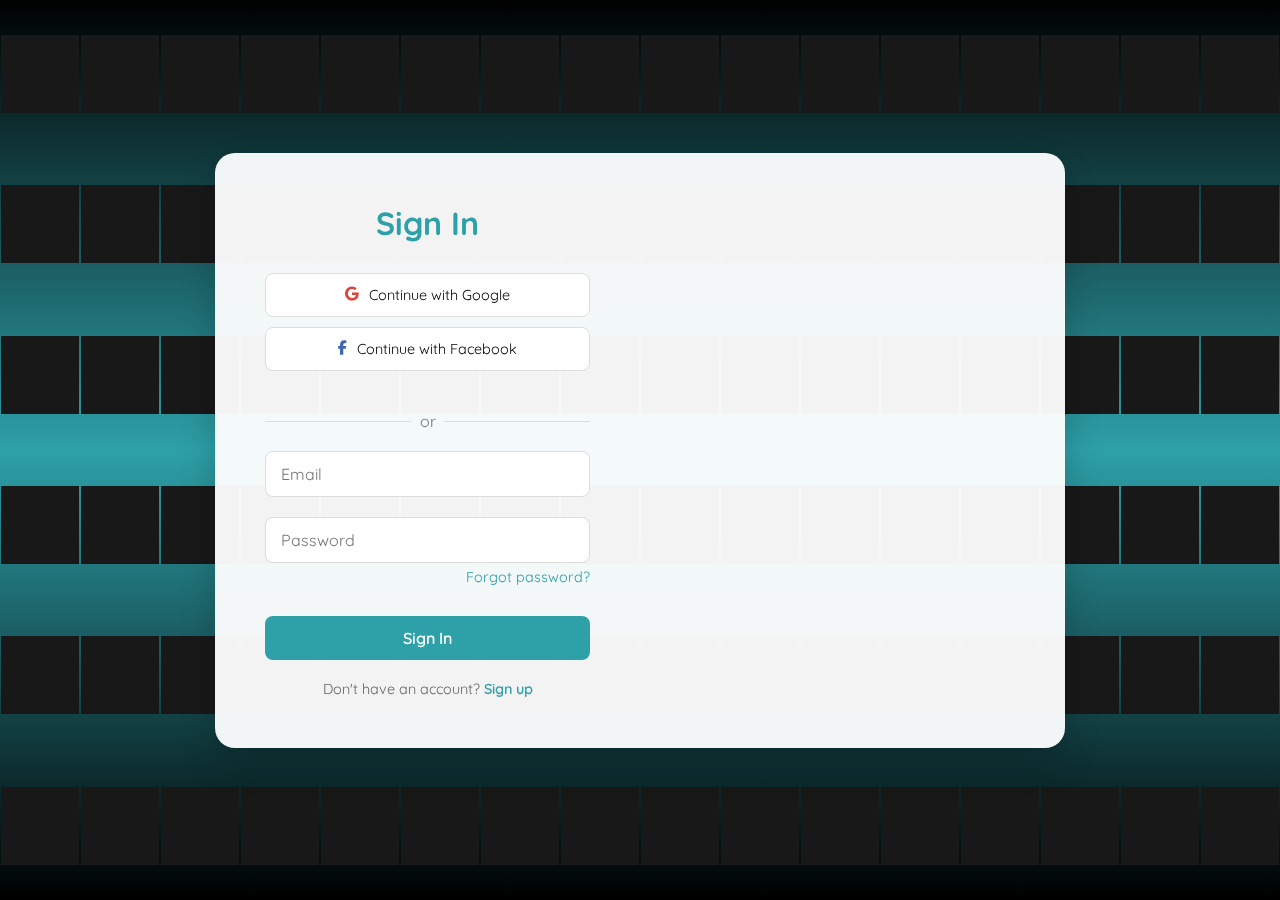
<file: index.html>
<!DOCTYPE html>
<html lang="en">
<head>
    <meta charset="UTF-8">
    <meta name="viewport" content="width=device-width, initial-scale=1.0">
    <title>Artisan Marketplace | Login</title>
    <link rel="stylesheet" href="https://cdnjs.cloudflare.com/ajax/libs/font-awesome/6.4.2/css/all.min.css">
    <link rel="stylesheet" href="auth-style.css">
</head>
<body>
    <div class="auth-background">
        <!-- Animated grid spans (160 total for full coverage) -->
        <span></span><span></span><span></span><span></span><span></span><span></span>
        <span></span><span></span><span></span><span></span><span></span><span></span>
        <span></span><span></span><span></span><span></span><span></span><span></span>
        <span></span><span></span><span></span><span></span><span></span><span></span>
        <span></span><span></span><span></span><span></span><span></span><span></span>
        <span></span><span></span><span></span><span></span><span></span><span></span>
        <span></span><span></span><span></span><span></span><span></span><span></span>
        <span></span><span></span><span></span><span></span><span></span><span></span>
        <span></span><span></span><span></span><span></span><span></span><span></span>
        <span></span><span></span><span></span><span></span><span></span><span></span>
        <span></span><span></span><span></span><span></span><span></span><span></span>
        <span></span><span></span><span></span><span></span><span></span><span></span>
        <span></span><span></span><span></span><span></span><span></span><span></span>
        <span></span><span></span><span></span><span></span><span></span><span></span>
        <span></span><span></span><span></span><span></span><span></span><span></span>
        <span></span><span></span><span></span><span></span><span></span><span></span>
    </div>

    <div class="auth-container" id="container">
        <div class="form-container sign-up">
            <form id="registrationForm">
                <h1>Create Account</h1>
                
                <div class="form-group">
                    <label>Profile Photo (Optional)</label>
                    <input type="file" id="profilePhotoInput" name="profilePhoto" accept="image/*">
                    <div class="photo-preview-container">
                        <img id="profilePhotoPreview" class="photo-preview" style="display: none;">
                        <div id="defaultPhotoPreview" class="photo-preview"><i class="fas fa-user-circle"></i></div>
                    </div>
                </div>
                
                <div class="user-type-selector">
                    <label>
                        <input type="radio" name="userType" value="customer" checked>
                        <span>I'm a Customer</span>
                    </label>
                    <label>
                        <input type="radio" name="userType" value="artisan">
                        <span>I'm an Artisan</span>
                    </label>
                </div>
                
                <div id="artisanFields">
                    <div class="form-group">
                        <label>Skills (select up to 3)</label>
                        <select name="skills" multiple class="skills-select">
                            <option value="carpentry">Carpentry</option>
                            <option value="plumbing">Plumbing</option>
                            <option value="masonry">Masonry</option>
                            <option value="electrical">Electrical</option>
                            <option value="painting">Painting</option>
                        </select>
                    </div>
                    <div class="form-group">
                        <input type="text" name="businessName" placeholder="Business Name (if artisan)">
                    </div>
                </div>

                <div class="form-group">
                    <input type="text" name="fullName" placeholder="Full Name" required>
                </div>
                
                <div class="form-group">
                    <label>Region</label>
                    <select name="region" required>
                        <option value="">Select your region</option>
                        <option value="Greater Accra">Greater Accra</option>
                        <option value="Ashanti">Ashanti</option>
                        <option value="Western">Western</option>
                        <option value="Central">Central</option>
                        <option value="Eastern">Eastern</option>
                        <option value="Volta">Volta</option>
                        <option value="Northern">Northern</option>
                        <option value="Upper East">Upper East</option>
                        <option value="Upper West">Upper West</option>
                        <option value="Bono">Bono</option>
                        <option value="Ahafo">Ahafo</option>
                        <option value="Bono East">Bono East</option>
                        <option value="Oti">Oti</option>
                        <option value="Western North">Western North</option>
                        <option value="Savannah">Savannah</option>
                        <option value="North East">North East</option>
                    </select>
                </div>
                
                <div class="form-group">
                    <input type="email" name="email" placeholder="Email" required>
                </div>
                <div class="form-group">
                    <input type="password" name="password" placeholder="Password (min 8 chars)" required minlength="8">
                </div>
                <div class="form-group">
                    <input type="password" name="confirmPassword" placeholder="Confirm Password" required>
                </div>
                
                <button type="submit" class="auth-btn">Sign Up</button>
                <p class="auth-footer">By signing up, you agree to our <a href="#">Terms</a> and <a href="#">Privacy Policy</a></p>
            </form>
        </div>
        
        <div class="form-container sign-in">
            <form id="loginForm">
                <h1>Sign In</h1>
                <div class="social-auth">
                    <button type="button" class="social-btn google">
                        <i class="fab fa-google"></i> Continue with Google
                    </button>
                    <button type="button" class="social-btn facebook">
                        <i class="fab fa-facebook-f"></i> Continue with Facebook
                    </button>
                </div>
                <div class="divider">or</div>
                
                <div class="form-group">
                    <input type="email" name="email" placeholder="Email" required>
                </div>
                <div class="form-group">
                    <input type="password" name="password" placeholder="Password" required>
                    <a href="#" class="forgot-password">Forgot password?</a>
                </div>
                
                <button type="submit" class="auth-btn">Sign In</button>
                <p class="auth-footer">Don't have an account? <a href="#" id="showSignUp">Sign up</a></p>
            </form>
        </div>
    </div>

    <script src="auth.js"></script>
</body>
</html>
</file>
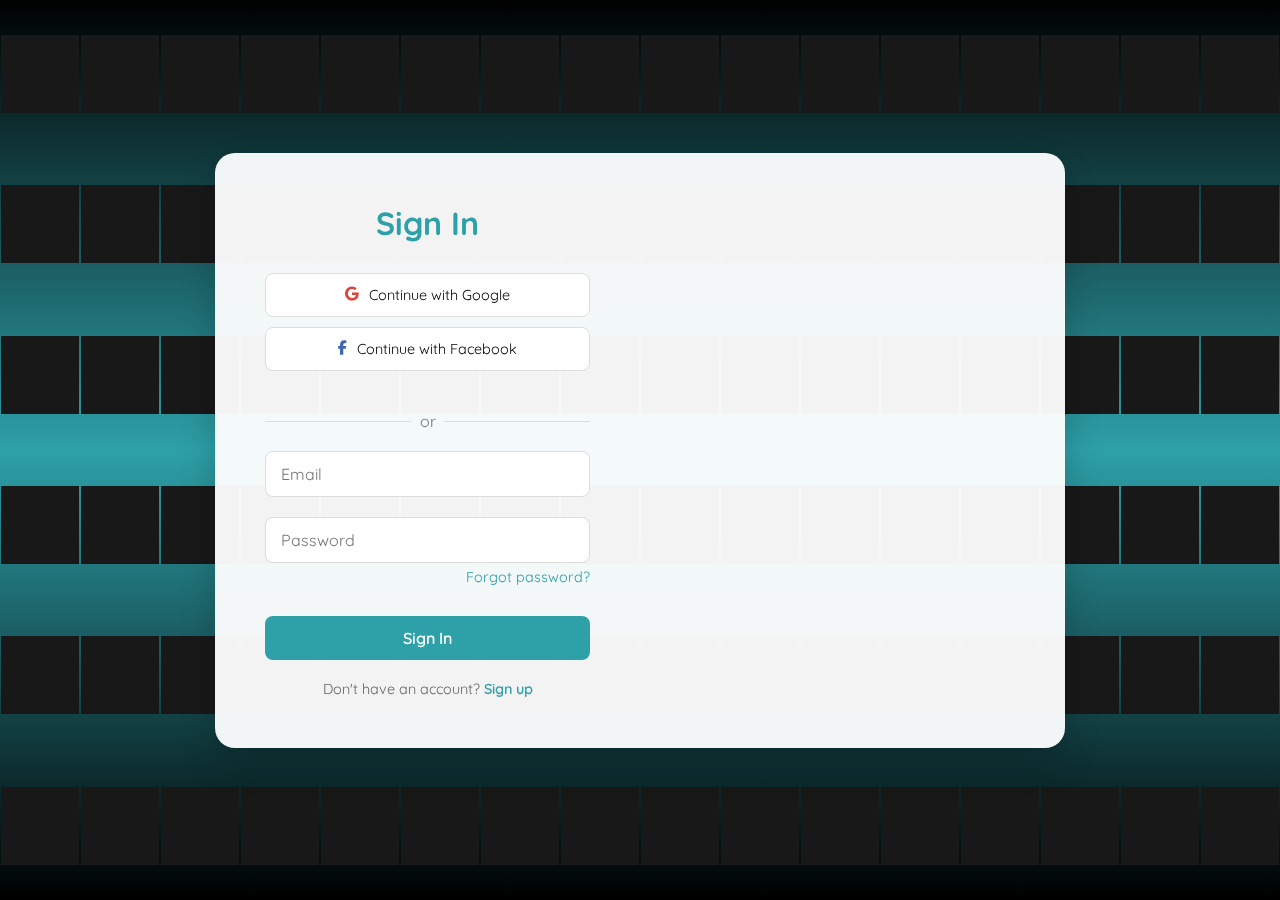
<file: dashboard.html>
<!DOCTYPE html>
<html lang="en">
<head>
    <meta charset="UTF-8">
    <meta name="viewport" content="width=device-width, initial-scale=1.0">
    <title>Artisan Marketplace | Dashboard</title>
    <link rel="stylesheet" href="https://cdnjs.cloudflare.com/ajax/libs/font-awesome/6.4.2/css/all.min.css">
    <link rel="stylesheet" href="dashboard-style.css">
</head>
<body>
    <header>
        <div class="logo">
            <a href="dashboard.html">ArtisanHub</a>
        </div>
        <nav>
            <ul class="tabs">
                <li><a href="#" class="tab active" data-tab="home"><i class="fas fa-home"></i> Home</a></li>
                <li><a href="#" class="tab" data-tab="browse"><i class="fas fa-search"></i> Browse</a></li>
                <li><a href="#" class="tab" data-tab="appointments"><i class="fas fa-calendar-alt"></i> Appointments</a></li>
                <li><a href="#" class="tab" data-tab="profiles"><i class="fas fa-user"></i> Profile</a></li>
            </ul>
        </nav>
        <div class="user-menu">
            <button id="logoutBtn"><i class="fas fa-sign-out-alt"></i> Logout</button>
        </div>
    </header>

    <main>
        <div class="welcome-banner">
            <h1>Welcome to ArtisanHub</h1>
            <p>Find skilled professionals for your projects or showcase your services</p>
        </div>

        <div class="dashboard-content">
            <!-- Home Tab Content -->
            <div class="tab-content active" id="home-content">
                <section class="action-cards">
                    <div class="card">
                        <i class="fas fa-search"></i>
                        <h3>Find Artisans</h3>
                        <p>Browse skilled professionals in your area</p>
                        <a href="#" class="card-btn browse-btn">Browse Now</a>
                    </div>
                    
                    <div class="card">
                        <i class="fas fa-tools"></i>
                        <h3>Your Profile</h3>
                        <p>Manage your artisan profile and services</p>
                        <a href="#" class="card-btn profile-btn">Manage Profile</a>
                    </div>
                    
                    <div class="card">
                        <i class="fas fa-calendar-check"></i>
                        <h3>Appointments</h3>
                        <p>View and manage your bookings</p>
                        <a href="#" class="card-btn appointments-btn">View Appointments</a>
                    </div>
                </section>

                <section class="recent-activity">
                    <h2>Recent Activity</h2>
                    <div class="activity-list">
                        <div class="activity-item">
                            <div class="activity-icon">
                                <i class="fas fa-bell"></i>
                            </div>
                            <div class="activity-content">
                                <p>Welcome to ArtisanHub! Complete your profile to get started.</p>
                                <span class="activity-time">Just now</span>
                            </div>
                        </div>
                    </div>
                </section>
            </div>

            <!-- Browse Tab Content -->
            <div class="tab-content" id="browse-content">
                <section class="browse-section">
                    <h2>Browse Artisans</h2>
                    <div class="search-filters">
                        <div class="filter-group">
                            <input type="text" id="searchInput" placeholder="Search by name...">
                        </div>
                        <div class="filter-group">
                            <select id="regionFilter">
                                <option value="">All Regions</option>
                                <option value="Greater Accra">Greater Accra</option>
                                <option value="Ashanti">Ashanti</option>
                                <option value="Western">Western</option>
                                <option value="Central">Central</option>
                                <option value="Eastern">Eastern</option>
                                <option value="Volta">Volta</option>
                                <option value="Northern">Northern</option>
                                <option value="Upper East">Upper East</option>
                                <option value="Upper West">Upper West</option>
                                <option value="Bono">Bono</option>
                                <option value="Ahafo">Ahafo</option>
                                <option value="Bono East">Bono East</option>
                                <option value="Oti">Oti</option>
                                <option value="Western North">Western North</option>
                                <option value="Savannah">Savannah</option>
                                <option value="North East">North East</option>
                            </select>
                        </div>
                        <div class="filter-group">
                            <select id="skillFilter">
                                <option value="">All Skills</option>
                                <option value="carpentry">Carpentry</option>
                                <option value="plumbing">Plumbing</option>
                                <option value="masonry">Masonry</option>
                                <option value="electrical">Electrical</option>
                                <option value="painting">Painting</option>
                            </select>
                        </div>
                        <button id="searchBtn" class="search-btn">Search</button>
                    </div>
                    <div class="artisans-grid">
                        <p class="empty-state">Use the search filters to find artisans</p>
                    </div>
                </section>
            </div>

            <!-- Appointments Tab Content -->
            <div class="tab-content" id="appointments-content">
                <section class="appointments-section">
                    <h2>Your Appointments</h2>
                    <div class="appointment-tabs">
                        <button class="appointment-tab active" data-status="upcoming">Upcoming</button>
                        <button class="appointment-tab" data-status="completed">Completed</button>
                        <button class="appointment-tab" data-status="cancelled">Cancelled</button>
                    </div>
                    <div class="appointments-list">
                        <p class="empty-state">You don't have any appointments yet</p>
                    </div>
                </section>
            </div>

            <!-- Profile Tab Content -->
            <div class="tab-content" id="profiles-content">
                <section class="profile-section">
                    <h2>Your Profile</h2>
                    <div class="profile-card">
                        <div class="profile-header">
                            <div id="profile-avatar" class="avatar">
                                <i class="fas fa-user-circle"></i>
                            </div>
                            <div class="profile-info">
                                <h3 id="profile-name">Loading...</h3>
                                <p id="profile-type">Loading...</p>
                            </div>
                        </div>
                        <div class="profile-details">
                            <div class="detail-item">
                                <span><i class="fas fa-envelope"></i> Email:</span>
                                <span id="profile-email">Loading...</span>
                            </div>
                            <div class="detail-item">
                                <span><i class="fas fa-phone"></i> Phone:</span>
                                <span id="profile-phone">Loading...</span>
                            </div>
                            <div class="detail-item">
                                <span><i class="fas fa-map-marker-alt"></i> Region:</span>
                                <span id="profile-region">Loading...</span>
                            </div>
                            <div class="detail-item" id="profile-skills-container" style="display: none;">
                                <span><i class="fas fa-tools"></i> Skills:</span>
                                <span id="profile-skills">Loading...</span>
                            </div>
                        </div>
                        <button class="card-btn edit-profile-btn">Edit Profile</button>
                    </div>
                </section>
            </div>
        </div>
    </main>

    <footer>
        <div class="footer-content">
            <div class="footer-links">
                <a href="#">About Us</a>
                <a href="#">Contact</a>
                <a href="#">Terms</a>
                <a href="#">Privacy</a>
            </div>
            <div class="footer-copyright">
                &copy; 2023 ArtisanHub. All rights reserved.
            </div>
        </div>
    </footer>

    <script src="dashboard.js"></script>
</body>
</html>
</file>
<file: auth-style.css>
@import url('https://fonts.googleapis.com/css2?family=Quicksand:wght@300;400;500;600;700&display=swap');

/* Base Styles */
* {
    margin: 0;
    padding: 0;
    box-sizing: border-box;
    font-family: 'Quicksand', sans-serif;
}

body {
    display: flex;
    justify-content: center;
    align-items: center;
    min-height: 100vh;
    background: #000;
    overflow: hidden;
}

/* Animated Grid Background */
.auth-background {
    position: fixed;
    width: 100vw;
    height: 100vh;
    display: flex;
    justify-content: center;
    align-items: center;
    gap: 2px;
    flex-wrap: wrap;
    z-index: -1;
}

.auth-background::before {
    content: "";
    position: absolute;
    width: 100%;
    height: 100%;
    background: linear-gradient(#000, #2da0a8, #000);
    animation: animate 5s linear infinite;
}

@keyframes animate {
    0% { transform: translateY(-100%); }
    100% { transform: translateY(100%); }
}

.auth-background span {
    position: relative;
    display: block;
    width: calc(6.25vw - 2px);
    height: calc(6.25vw - 2px);
    background: #181818;
    transition: 1.5s;
}

.auth-background span:hover {
    background: #2da0a8;
    transition: 0s;
}

/* Auth Container */
.auth-container {
    position: relative;
    background-color: rgba(255, 255, 255, 0.95);
    border-radius: 20px;
    box-shadow: 0 15px 35px rgba(0, 0, 0, 0.2);
    width: 850px;
    max-width: 90%;
    max-height: 90vh;
    overflow: hidden;
    display: flex;
}

.form-container {
    padding: 50px;
    width: 50%;
    transition: all 0.6s ease-in-out;
    display: flex;
    flex-direction: column;
    overflow-y: auto;
    max-height: 100%;
}

/* Custom Scrollbar */
.form-container::-webkit-scrollbar {
    width: 8px;
}

.form-container::-webkit-scrollbar-track {
    background: #f1f1f1;
    border-radius: 10px;
}

.form-container::-webkit-scrollbar-thumb {
    background: #2da0a8;
    border-radius: 10px;
}

.form-container::-webkit-scrollbar-thumb:hover {
    background: #1d7a80;
}

.sign-in {
    transform: translateX(0);
}

.sign-up {
    transform: translateX(100%);
    opacity: 0;
    position: absolute;
    right: 0;
}

.auth-container.active .sign-in {
    transform: translateX(-100%);
    opacity: 0;
}

.auth-container.active .sign-up {
    transform: translateX(0);
    opacity: 1;
}

/* Form Styles */
.auth-container form {
    min-height: 100%;
    display: flex;
    flex-direction: column;
}

h1 {
    font-size: 2rem;
    color: #2da0a8;
    margin-bottom: 30px;
    text-align: center;
}

.form-group {
    margin-bottom: 20px;
    position: relative;
}

.form-group label {
    display: block;
    margin-bottom: 8px;
    font-weight: 600;
    color: #333;
}

input, select {
    width: 100%;
    padding: 12px 15px;
    border: 1px solid #ddd;
    border-radius: 8px;
    font-size: 1rem;
    transition: all 0.3s;
}

input:focus, select:focus {
    outline: none;
    border-color: #2da0a8;
    box-shadow: 0 0 0 2px rgba(45, 160, 168, 0.2);
}

.skills-select {
    height: auto;
    min-height: 100px;
}

.skills-select option {
    padding: 8px;
    margin: 4px 0;
}

.auth-btn {
    width: 100%;
    padding: 12px;
    background: #2da0a8;
    color: white;
    border: none;
    border-radius: 8px;
    font-size: 1rem;
    font-weight: 600;
    cursor: pointer;
    transition: all 0.3s;
    margin-top: 10px;
}

.auth-btn:hover {
    background: #1d7a80;
}

/* Social Auth */
.social-auth {
    display: flex;
    flex-direction: column;
    gap: 10px;
    margin-bottom: 20px;
}

.social-btn {
    padding: 12px;
    border-radius: 8px;
    border: 1px solid #ddd;
    background: white;
    display: flex;
    align-items: center;
    justify-content: center;
    gap: 10px;
    font-size: 0.9rem;
    cursor: pointer;
    transition: all 0.3s;
}

.social-btn:hover {
    background: #f5f5f5;
}

.social-btn.google i {
    color: #DB4437;
}

.social-btn.facebook i {
    color: #4267B2;
}

.divider {
    text-align: center;
    margin: 20px 0;
    position: relative;
    color: #777;
}

.divider::before, .divider::after {
    content: "";
    position: absolute;
    top: 50%;
    width: 45%;
    height: 1px;
    background: #ddd;
}

.divider::before {
    left: 0;
}

.divider::after {
    right: 0;
}

/* Links */
.forgot-password {
    display: block;
    text-align: right;
    font-size: 0.9rem;
    color: #2da0a8;
    margin-top: 5px;
    text-decoration: none;
}

.auth-footer {
    text-align: center;
    margin-top: auto;
    padding-top: 20px;
    color: #666;
    font-size: 0.9rem;
}

.auth-footer a {
    color: #2da0a8;
    text-decoration: none;
    font-weight: 600;
}

/* User Type Selector */
.user-type-selector {
    display: flex;
    justify-content: center;
    gap: 15px;
    margin-bottom: 20px;
}

.user-type-selector label {
    display: flex;
    align-items: center;
    gap: 8px;
    padding: 10px 15px;
    border-radius: 8px;
    background: #f0f0f0;
    cursor: pointer;
    transition: all 0.3s;
}

.user-type-selector label:hover {
    background: #e0e0e0;
}

/* Responsive */
@media (max-width: 768px) {
    .auth-container {
        flex-direction: column;
        max-height: 80vh;
    }
    
    .form-container {
        width: 100%;
        padding: 30px;
    }
    
    .sign-up {
        transform: translateY(100%);
    }
    
    .auth-container.active .sign-in {
        transform: translateY(-100%);
    }
    
    .auth-container.active .sign-up {
        transform: translateY(0);
    }
    
    .auth-background span {
        width: calc(10vw - 2px);
        height: calc(10vw - 2px);
    }
}

@media (max-width: 480px) {
    .auth-background span {
        width: calc(20vw - 2px);
        height: calc(20vw - 2px);
    }
    
    .user-type-selector {
        flex-direction: column;
    }
}
</file>
<file: dashboard-style.css>
@import url('https://fonts.googleapis.com/css2?family=Quicksand:wght@300;400;500;600;700&display=swap');

/* Base Styles */
* {
    margin: 0;
    padding: 0;
    box-sizing: border-box;
    font-family: 'Quicksand', sans-serif;
}

body {
    background-color: #f5f7fa;
    color: #333;
    line-height: 1.6;
}

/* Header Styles */
header {
    background-color: #2da0a8;
    color: white;
    padding: 1rem 2rem;
    display: flex;
    justify-content: space-between;
    align-items: center;
    box-shadow: 0 2px 10px rgba(0, 0, 0, 0.1);
}

.logo a {
    color: white;
    font-size: 1.5rem;
    font-weight: 700;
    text-decoration: none;
}

nav ul {
    display: flex;
    list-style: none;
    gap: 2rem;
}

nav a {
    color: white;
    text-decoration: none;
    display: flex;
    align-items: center;
    gap: 0.5rem;
    padding: 0.5rem 1rem;
    border-radius: 5px;
    transition: all 0.3s;
}

nav a:hover, nav a.active {
    background-color: rgba(255, 255, 255, 0.2);
}

.user-menu button {
    background-color: transparent;
    border: 1px solid white;
    color: white;
    padding: 0.5rem 1rem;
    border-radius: 5px;
    cursor: pointer;
    transition: all 0.3s;
    display: flex;
    align-items: center;
    gap: 0.5rem;
}

.user-menu button:hover {
    background-color: white;
    color: #2da0a8;
}

/* Main Content Styles */
main {
    padding: 2rem;
    max-width: 1200px;
    margin: 0 auto;
}

.welcome-banner {
    background-color: white;
    border-radius: 10px;
    padding: 2rem;
    margin-bottom: 2rem;
    box-shadow: 0 2px 15px rgba(0, 0, 0, 0.05);
    text-align: center;
}

.welcome-banner h1 {
    color: #2da0a8;
    margin-bottom: 1rem;
}

.welcome-banner p {
    color: #666;
    font-size: 1.1rem;
}

/* Tab Navigation */
.tabs {
    display: flex;
    list-style: none;
    gap: 1rem;
}

.tabs .tab {
    padding: 0.5rem 1rem;
    border-radius: 5px;
    transition: all 0.3s;
}

.tabs .tab.active {
    background-color: rgba(255, 255, 255, 0.2);
}

/* Tab Content */
.tab-content {
    display: none;
}

.tab-content.active {
    display: block;
}

/* Action Cards */
.action-cards {
    display: grid;
    grid-template-columns: repeat(auto-fit, minmax(300px, 1fr));
    gap: 2rem;
    margin-bottom: 3rem;
}

.card {
    background-color: white;
    border-radius: 10px;
    padding: 2rem;
    box-shadow: 0 2px 15px rgba(0, 0, 0, 0.05);
    text-align: center;
    transition: transform 0.3s, box-shadow 0.3s;
}

.card:hover {
    transform: translateY(-5px);
    box-shadow: 0 5px 20px rgba(0, 0, 0, 0.1);
}

.card i {
    font-size: 2.5rem;
    color: #2da0a8;
    margin-bottom: 1.5rem;
}

.card h3 {
    margin-bottom: 1rem;
    color: #333;
}

.card p {
    color: #666;
    margin-bottom: 1.5rem;
}

.card-btn {
    display: inline-block;
    background-color: #2da0a8;
    color: white;
    padding: 0.7rem 1.5rem;
    border-radius: 5px;
    text-decoration: none;
    font-weight: 600;
    transition: background-color 0.3s;
}

.card-btn:hover {
    background-color: #1d7a80;
}

/* Recent Activity */
.recent-activity h2 {
    margin-bottom: 1.5rem;
    color: #333;
}

.activity-list {
    background-color: white;
    border-radius: 10px;
    padding: 1.5rem;
    box-shadow: 0 2px 15px rgba(0, 0, 0, 0.05);
}

.activity-item {
    display: flex;
    gap: 1rem;
    padding: 1rem 0;
    border-bottom: 1px solid #eee;
}

.activity-item:last-child {
    border-bottom: none;
}

.activity-icon {
    width: 40px;
    height: 40px;
    background-color: #f0f7f8;
    border-radius: 50%;
    display: flex;
    align-items: center;
    justify-content: center;
    color: #2da0a8;
}

.activity-content p {
    margin-bottom: 0.3rem;
    color: #333;
}

.activity-time {
    font-size: 0.8rem;
    color: #999;
}

/* Browse Section */
.browse-section {
    background-color: white;
    border-radius: 10px;
    padding: 2rem;
    box-shadow: 0 2px 15px rgba(0, 0, 0, 0.05);
}

.search-filters {
    display: flex;
    gap: 1rem;
    margin-bottom: 2rem;
}

.search-filters input, 
.search-filters select {
    padding: 0.8rem;
    border: 1px solid #ddd;
    border-radius: 5px;
    flex: 1;
}

.artisans-grid {
    display: grid;
    grid-template-columns: repeat(auto-fill, minmax(250px, 1fr));
    gap: 1.5rem;
}

.empty-state {
    text-align: center;
    color: #666;
    padding: 2rem;
    grid-column: 1 / -1;
}

/* Appointments Section */
.appointment-tabs {
    display: flex;
    gap: 0.5rem;
    margin-bottom: 1.5rem;
}

.appointment-tab {
    padding: 0.5rem 1rem;
    background: #f0f0f0;
    border: none;
    border-radius: 5px;
    cursor: pointer;
}

.appointment-tab.active {
    background: #2da0a8;
    color: white;
}

/* Profile Section */
.profile-card {
    background-color: white;
    border-radius: 10px;
    padding: 2rem;
    box-shadow: 0 2px 15px rgba(0, 0, 0, 0.05);
}

.profile-header {
    display: flex;
    align-items: center;
    gap: 1.5rem;
    margin-bottom: 2rem;
}

.avatar {
    font-size: 3rem;
    color: #2da0a8;
}

.profile-info h3 {
    margin-bottom: 0.5rem;
}

.profile-details {
    display: grid;
    gap: 1rem;
    margin-bottom: 2rem;
}

.detail-item {
    display: flex;
    justify-content: space-between;
    padding-bottom: 0.5rem;
    border-bottom: 1px solid #eee;
}

.detail-item span:first-child {
    font-weight: 600;
    color: #333;
}

.detail-item span:last-child {
    color: #666;
}

/* Modal Styles */
.modal {
    position: fixed;
    top: 0;
    left: 0;
    width: 100%;
    height: 100%;
    background-color: rgba(0, 0, 0, 0.5);
    display: flex;
    justify-content: center;
    align-items: center;
    z-index: 1000;
}

.modal-content {
    background-color: white;
    padding: 2rem;
    border-radius: 10px;
    width: 90%;
    max-width: 500px;
    max-height: 90vh;
    overflow-y: auto;
}

.edit-profile-form h3 {
    margin-bottom: 1.5rem;
    color: #2da0a8;
}

.edit-profile-form .form-group {
    margin-bottom: 1rem;
}

.edit-profile-form label {
    display: block;
    margin-bottom: 0.5rem;
    font-weight: 600;
}

.edit-profile-form input,
.edit-profile-form textarea,
.edit-profile-form select {
    width: 100%;
    padding: 0.8rem;
    border: 1px solid #ddd;
    border-radius: 5px;
}

.edit-profile-form textarea {
    min-height: 100px;
}

.form-actions {
    display: flex;
    justify-content: flex-end;
    gap: 1rem;
    margin-top: 1.5rem;
}

.form-actions button {
    padding: 0.7rem 1.5rem;
    border-radius: 5px;
    cursor: pointer;
}

.cancel-btn {
    background-color: #f0f0f0;
    border: none;
}

.save-btn {
    background-color: #2da0a8;
    color: white;
    border: none;
}

/* Footer Styles */
footer {
    background-color: #2a3b4a;
    color: white;
    padding: 2rem;
    margin-top: 3rem;
}

.footer-content {
    max-width: 1200px;
    margin: 0 auto;
    display: flex;
    flex-direction: column;
    align-items: center;
}

.footer-links {
    display: flex;
    gap: 1.5rem;
    margin-bottom: 1.5rem;
}

.footer-links a {
    color: white;
    text-decoration: none;
    transition: color 0.3s;
}

.footer-links a:hover {
    color: #2da0a8;
}

.footer-copyright {
    color: #aaa;
    font-size: 0.9rem;
}

/* Responsive Styles */
@media (max-width: 768px) {
    header {
        flex-direction: column;
        gap: 1rem;
        padding: 1rem;
    }
    
    nav ul {
        gap: 1rem;
    }
    
    .action-cards {
        grid-template-columns: 1fr;
    }
    
    .search-filters {
        flex-direction: column;
    }
}

@media (max-width: 480px) {
    nav ul {
        flex-direction: column;
        align-items: center;
        gap: 0.5rem;
    }
    
    .footer-links {
        flex-direction: column;
        align-items: center;
        gap: 0.5rem;
    }
    
    .profile-header {
        flex-direction: column;
        text-align: center;
    }
}

/* Profile Photo Styles */
.photo-preview-container {
    margin-top: 10px;
    text-align: center;
}

.photo-preview {
    width: 100px;
    height: 100px;
    border-radius: 50%;
    object-fit: cover;
    background-color: #f0f0f0;
    display: flex;
    align-items: center;
    justify-content: center;
    color: #ccc;
    font-size: 3rem;
    margin: 0 auto;
}

.photo-preview i {
    color: #2da0a8;
}

#profile-avatar {
    width: 80px;
    height: 80px;
    border-radius: 50%;
    object-fit: cover;
    background-color: #f0f0f0;
    display: flex;
    align-items: center;
    justify-content: center;
    color: #ccc;
    font-size: 2.5rem;
    margin-right: 1.5rem;
}

.profile-header {
    display: flex;
    align-items: center;
    margin-bottom: 2rem;
}

/* Add these styles to your existing dashboard-style.css */

/* Browse Section Styles */
.browse-section {
    background-color: white;
    border-radius: 10px;
    padding: 2rem;
    box-shadow: 0 2px 15px rgba(0, 0, 0, 0.05);
}

.search-filters {
    display: flex;
    flex-wrap: wrap;
    gap: 1rem;
    margin-bottom: 2rem;
    align-items: center;
}

.filter-group {
    flex: 1;
    min-width: 200px;
}

.search-filters input,
.search-filters select {
    width: 100%;
    padding: 0.8rem;
    border: 1px solid #ddd;
    border-radius: 5px;
}

.search-btn {
    background-color: #2da0a8;
    color: white;
    border: none;
    padding: 0.8rem 1.5rem;
    border-radius: 5px;
    cursor: pointer;
    font-weight: 600;
    transition: background-color 0.3s;
}

.search-btn:hover {
    background-color: #1d7a80;
}

.artisans-grid {
    display: grid;
    grid-template-columns: repeat(auto-fill, minmax(300px, 1fr));
    gap: 1.5rem;
}

.artisan-card {
    background-color: white;
    border-radius: 10px;
    padding: 1.5rem;
    box-shadow: 0 2px 10px rgba(0, 0, 0, 0.1);
    transition: transform 0.3s, box-shadow 0.3s;
    display: flex;
    flex-direction: column;
}

.artisan-card:hover {
    transform: translateY(-5px);
    box-shadow: 0 5px 15px rgba(0, 0, 0, 0.1);
}

.artisan-photo {
    width: 80px;
    height: 80px;
    border-radius: 50%;
    background-color: #f0f0f0;
    display: flex;
    align-items: center;
    justify-content: center;
    margin: 0 auto 1rem;
    overflow: hidden;
}

.artisan-photo img {
    width: 100%;
    height: 100%;
    object-fit: cover;
}

.artisan-photo i {
    font-size: 2.5rem;
    color: #2da0a8;
}

.artisan-info {
    text-align: center;
    margin-bottom: 1.5rem;
}

.artisan-info h3 {
    margin-bottom: 0.5rem;
    color: #333;
}

.artisan-skills {
    color: #666;
    font-size: 0.9rem;
    margin-bottom: 0.5rem;
}

.artisan-region {
    color: #2da0a8;
    font-size: 0.9rem;
    display: flex;
    align-items: center;
    justify-content: center;
    gap: 0.3rem;
}

.view-profile-btn {
    background-color: #2da0a8;
    color: white;
    border: none;
    padding: 0.7rem;
    border-radius: 5px;
    cursor: pointer;
    margin-top: auto;
    transition: background-color 0.3s;
}

.view-profile-btn:hover {
    background-color: #1d7a80;
}

/* Artisan Profile View Modal */
.artisan-profile-view {
    max-width: 600px;
}

.artisan-header {
    display: flex;
    gap: 1.5rem;
    margin-bottom: 1.5rem;
}

.artisan-photo-large {
    width: 120px;
    height: 120px;
    border-radius: 50%;
    background-color: #f0f0f0;
    display: flex;
    align-items: center;
    justify-content: center;
    overflow: hidden;
}

.artisan-photo-large img {
    width: 100%;
    height: 100%;
    object-fit: cover;
}

.artisan-photo-large i {
    font-size: 3.5rem;
    color: #2da0a8;
}

.artisan-main-info {
    flex: 1;
}

.artisan-rating {
    margin-top: 0.5rem;
}

.stars {
    color: #ffc107;
}

.review-count {
    color: #666;
    font-size: 0.9rem;
    margin-left: 0.5rem;
}

.detail-section {
    margin-bottom: 1.5rem;
}

.detail-section h3 {
    color: #2da0a8;
    margin-bottom: 0.5rem;
}

.skills-list {
    display: flex;
    flex-wrap: wrap;
    gap: 0.5rem;
}

.skill-tag {
    background-color: #f0f7f8;
    color: #2da0a8;
    padding: 0.3rem 0.8rem;
    border-radius: 20px;
    font-size: 0.8rem;
}

.modal-actions {
    display: flex;
    justify-content: flex-end;
    gap: 1rem;
    margin-top: 2rem;
}

.close-btn {
    background-color: #f0f0f0;
    border: none;
    padding: 0.7rem 1.5rem;
    border-radius: 5px;
    cursor: pointer;
}

.book-btn {
    background-color: #2da0a8;
    color: white;
    border: none;
    padding: 0.7rem 1.5rem;
    border-radius: 5px;
    cursor: pointer;
}

.empty-state {
    text-align: center;
    color: #666;
    padding: 2rem;
    grid-column: 1 / -1;
}

/* Add these to the existing dashboard-style.css */

/* Appointments Styles */
.appointment-item {
    background: white;
    border-radius: 8px;
    padding: 1.5rem;
    margin-bottom: 1rem;
    box-shadow: 0 2px 10px rgba(0, 0, 0, 0.05);
}

.appointment-header {
    display: flex;
    justify-content: space-between;
    align-items: center;
    margin-bottom: 1rem;
}

.appointment-status {
    padding: 0.3rem 0.8rem;
    border-radius: 20px;
    font-size: 0.8rem;
    font-weight: 600;
}

.appointment-status.upcoming {
    background-color: #fff3cd;
    color: #856404;
}

.appointment-status.completed {
    background-color: #d4edda;
    color: #155724;
}

.appointment-status.cancelled {
    background-color: #f8d7da;
    color: #721c24;
}

.appointment-details {
    display: grid;
    grid-template-columns: repeat(auto-fill, minmax(200px, 1fr));
    gap: 1rem;
    margin-bottom: 1rem;
}

.appointment-details p {
    display: flex;
    align-items: center;
    gap: 0.5rem;
    color: #555;
}

.appointment-actions {
    display: flex;
    gap: 0.5rem;
    justify-content: flex-end;
}

.cancel-appt-btn, .reschedule-appt-btn {
    padding: 0.5rem 1rem;
    border-radius: 5px;
    cursor: pointer;
    font-size: 0.9rem;
    transition: all 0.3s;
}

.cancel-appt-btn {
    background-color: #f8d7da;
    color: #721c24;
    border: none;
}

.cancel-appt-btn:hover {
    background-color: #f5c6cb;
}

.reschedule-appt-btn {
    background-color: #fff3cd;
    color: #856404;
    border: none;
}

.reschedule-appt-btn:hover {
    background-color: #ffeeba;
}

/* Rating Stars */
.rating-stars {
    margin-bottom: 1rem;
    display: flex;
    gap: 0.3rem;
}

.star {
    font-size: 1.5rem;
    color: #ccc;
    cursor: pointer;
    transition: color 0.2s;
}

.star.active, .star:hover {
    color: #ffc107;
}

.review-count {
    font-size: 0.9rem;
    color: #666;
    margin-left: 0.5rem;
}

/* Booking Form */
#bookingForm textarea {
    width: 100%;
    min-height: 100px;
    padding: 0.8rem;
    border: 1px solid #ddd;
    border-radius: 5px;
    resize: vertical;
}

/* Artisan Card Enhancements */
.artisan-card {
    position: relative;
}

.artisan-rating {
    margin-top: 0.5rem;
    display: flex;
    align-items: center;
    gap: 0.3rem;
}

.book-artisan-btn {
    width: 100%;
    background-color: #2da0a8;
    color: white;
    border: none;
    padding: 0.7rem;
    border-radius: 5px;
    cursor: pointer;
    margin-top: 0.5rem;
    transition: background-color 0.3s;
}

.book-artisan-btn:hover {
    background-color: #1d7a80;
}

/* Modal Enhancements */
.modal-content.artisan-profile-view {
    max-width: 700px;
    width: 90%;
}

.artisan-header {
    display: flex;
    gap: 2rem;
    align-items: center;
    margin-bottom: 2rem;
}

.artisan-photo-large {
    width: 120px;
    height: 120px;
    border-radius: 50%;
    background-color: #f0f0f0;
    display: flex;
    align-items: center;
    justify-content: center;
    overflow: hidden;
    flex-shrink: 0;
}

.artisan-photo-large img {
    width: 100%;
    height: 100%;
    object-fit: cover;
}

.artisan-photo-large i {
    font-size: 3.5rem;
    color: #2da0a8;
}

.detail-section {
    margin-bottom: 1.5rem;
}

.detail-section h3 {
    color: #2da0a8;
    margin-bottom: 0.5rem;
}

.skills-list {
    display: flex;
    flex-wrap: wrap;
    gap: 0.5rem;
}

.skill-tag {
    background-color: #f0f7f8;
    color: #2da0a8;
    padding: 0.3rem 0.8rem;
    border-radius: 20px;
    font-size: 0.8rem;
}

#reviewText {
    width: 100%;
    min-height: 100px;
    padding: 0.8rem;
    border: 1px solid #ddd;
    border-radius: 5px;
    resize: vertical;
    margin-top: 0.5rem;
}

.submit-review-btn {
    background-color: #28a745;
    color: white;
    border: none;
    padding: 0.7rem 1.5rem;
    border-radius: 5px;
    cursor: pointer;
    transition: background-color 0.3s;
}

.submit-review-btn:hover {
    background-color: #218838;
}

@media (max-width: 768px) {
    .artisan-header {
        flex-direction: column;
        text-align: center;
        gap: 1rem;
    }
    
    .appointment-details {
        grid-template-columns: 1fr;
    }
    
    .appointment-actions {
        flex-direction: column;
    }
    
    .cancel-appt-btn, .reschedule-appt-btn {
        width: 100%;
    }
}
/* Update the avatar and photo preview styles */
#profile-avatar {
    width: 80px;
    height: 80px;
    border-radius: 50%;
    object-fit: cover;
    background-color: #f0f0f0;
    display: flex;
    align-items: center;
    justify-content: center;
    color: #ccc;
    font-size: 2.5rem;
    margin-right: 1.5rem;
    overflow: hidden; /* Ensures the image stays within the circle */
}

#profile-avatar img {
    width: 100%;
    height: 100%;
    object-fit: cover; /* Ensures the image covers the space without distorting */
}

.photo-preview-container {
    margin-top: 10px;
    text-align: center;
}

.photo-preview {
    width: 100px;
    height: 100px;
    border-radius: 50%;
    object-fit: cover;
    background-color: #f0f0f0;
    display: flex;
    align-items: center;
    justify-content: center;
    color: #ccc;
    font-size: 3rem;
    margin: 0 auto;
    overflow: hidden; /* Ensures the preview stays within the circle */
}

.photo-preview img {
    width: 100%;
    height: 100%;
    object-fit: cover; /* Ensures the image covers the space without distorting */
}
/* Add these to the existing dashboard-style.css */

/* Artisan Profile Modal */
.artisan-profile-view {
    max-width: 600px;
    width: 90%;
}

.artisan-header {
    display: flex;
    gap: 2rem;
    align-items: center;
    margin-bottom: 2rem;
}

.artisan-photo-large {
    width: 120px;
    height: 120px;
    border-radius: 50%;
    background-color: #f0f0f0;
    display: flex;
    align-items: center;
    justify-content: center;
    overflow: hidden;
    flex-shrink: 0;
}

.artisan-photo-large img {
    width: 100%;
    height: 100%;
    object-fit: cover;
}

.artisan-photo-large i {
    font-size: 3.5rem;
    color: #2da0a8;
}

.detail-section {
    margin-bottom: 1.5rem;
}

.detail-section h3 {
    color: #2da0a8;
    margin-bottom: 0.5rem;
}

.skills-list {
    display: flex;
    flex-wrap: wrap;
    gap: 0.5rem;
}

.skill-tag {
    background-color: #f0f7f8;
    color: #2da0a8;
    padding: 0.3rem 0.8rem;
    border-radius: 20px;
    font-size: 0.8rem;
}

.modal-actions {
    display: flex;
    justify-content: flex-end;
    gap: 1rem;
    margin-top: 2rem;
}

.close-btn {
    background-color: #f0f0f0;
    border: none;
    padding: 0.7rem 1.5rem;
    border-radius: 5px;
    cursor: pointer;
}

.book-btn {
    background-color: #2da0a8;
    color: white;
    border: none;
    padding: 0.7rem 1.5rem;
    border-radius: 5px;
    cursor: pointer;
}

/* Rating Stars */
.rating-stars {
    margin-bottom: 1rem;
    display: flex;
    gap: 0.3rem;
}

.star {
    font-size: 1.5rem;
    color: #ccc;
    cursor: pointer;
    transition: color 0.2s;
}

.star.active, .star:hover {
    color: #ffc107;
}

.review-count {
    font-size: 0.9rem;
    color: #666;
    margin-left: 0.5rem;
}

/* Booking Form */
#bookingForm textarea {
    width: 100%;
    min-height: 100px;
    padding: 0.8rem;
    border: 1px solid #ddd;
    border-radius: 5px;
    resize: vertical;
}

/* Responsive Styles */
@media (max-width: 768px) {
    .artisan-header {
        flex-direction: column;
        text-align: center;
        gap: 1rem;
    }
    
    .modal-actions {
        flex-direction: column;
    }
    
    .close-btn, .book-btn {
        width: 100%;
    }
    
    .search-filters {
        flex-direction: column;
    }
    
    .artisans-grid {
        grid-template-columns: 1fr;
    }
}

@media (max-width: 480px) {
    .profile-header {
        flex-direction: column;
        text-align: center;
    }
    
    #profile-avatar {
        margin-right: 0;
        margin-bottom: 1rem;
    }
    
    .detail-item {
        flex-direction: column;
        gap: 0.3rem;
    }
}/* Artisan Card Styles */
.artisan-card {
    background-color: white;
    border-radius: 10px;
    padding: 1.5rem;
    box-shadow: 0 2px 10px rgba(0, 0, 0, 0.1);
    transition: transform 0.3s, box-shadow 0.3s;
    display: flex;
    flex-direction: column;
}

.artisan-card:hover {
    transform: translateY(-5px);
    box-shadow: 0 5px 15px rgba(0, 0, 0, 0.1);
}

.artisan-photo {
    width: 80px;
    height: 80px;
    border-radius: 50%;
    background-color: #f0f0f0;
    display: flex;
    align-items: center;
    justify-content: center;
    margin: 0 auto 1rem;
    overflow: hidden;
}

.artisan-photo img {
    width: 100%;
    height: 100%;
    object-fit: cover;
}

.artisan-photo i {
    font-size: 2.5rem;
    color: #2da0a8;
}

.artisan-info {
    text-align: center;
    margin-bottom: 1.5rem;
}

.artisan-info h3 {
    margin-bottom: 0.5rem;
    color: #333;
}

.artisan-skills {
    color: #666;
    font-size: 0.9rem;
    margin-bottom: 0.5rem;
}

.artisan-region {
    color: #2da0a8;
    font-size: 0.9rem;
    display: flex;
    align-items: center;
    justify-content: center;
    gap: 0.3rem;
}

.view-profile-btn {
    background-color: #2da0a8;
    color: white;
    border: none;
    padding: 0.7rem;
    border-radius: 5px;
    cursor: pointer;
    margin-top: auto;
    transition: background-color 0.3s;
}

.view-profile-btn:hover {
    background-color: #1d7a80;
}

/* Modal Styles */
.modal {
    position: fixed;
    top: 0;
    left: 0;
    right: 0;
    bottom: 0;
    background-color: rgba(0, 0, 0, 0.5);
    display: flex;
    justify-content: center;
    align-items: center;
    z-index: 1000;
}

.modal-content {
    background-color: white;
    padding: 2rem;
    border-radius: 8px;
    max-width: 600px;
    width: 90%;
    max-height: 90vh;
    overflow-y: auto;
}

.artisan-profile-view {
    max-width: 700px;
}

.artisan-header {
    display: flex;
    gap: 2rem;
    align-items: center;
    margin-bottom: 2rem;
}

.artisan-photo-large {
    width: 120px;
    height: 120px;
    border-radius: 50%;
    background-color: #f0f0f0;
    display: flex;
    align-items: center;
    justify-content: center;
    overflow: hidden;
    flex-shrink: 0;
}

.artisan-photo-large img {
    width: 100%;
    height: 100%;
    object-fit: cover;
}

.artisan-photo-large i {
    font-size: 3.5rem;
    color: #2da0a8;
}

.detail-section {
    margin-bottom: 1.5rem;
}

.detail-section h3 {
    color: #2da0a8;
    margin-bottom: 0.5rem;
}

.skills-list {
    display: flex;
    flex-wrap: wrap;
    gap: 0.5rem;
}

.skill-tag {
    background-color: #f0f7f8;
    color: #2da0a8;
    padding: 0.3rem 0.8rem;
    border-radius: 20px;
    font-size: 0.8rem;
}

.modal-actions {
    display: flex;
    justify-content: flex-end;
    gap: 1rem;
    margin-top: 2rem;
}

.close-btn {
    background-color: #f0f0f0;
    border: none;
    padding: 0.7rem 1.5rem;
    border-radius: 5px;
    cursor: pointer;
}

.book-btn {
    background-color: #2da0a8;
    color: white;
    border: none;
    padding: 0.7rem 1.5rem;
    border-radius: 5px;
    cursor: pointer;
}

/* Rating Stars */
.rating-stars {
    margin-bottom: 1rem;
    display: flex;
    gap: 0.3rem;
}

.star {
    font-size: 1.5rem;
    color: #ccc;
    cursor: pointer;
    transition: color 0.2s;
}

.star.active, .star:hover {
    color: #ffc107;
}

.review-count {
    font-size: 0.9rem;
    color: #666;
    margin-left: 0.5rem;
}

/* Booking Form */
#bookingForm textarea {
    width: 100%;
    min-height: 100px;
    padding: 0.8rem;
    border: 1px solid #ddd;
    border-radius: 5px;
    resize: vertical;
}

/* Appointment Styles */
.appointment-item {
    background: white;
    border-radius: 8px;
    padding: 1.5rem;
    margin-bottom: 1rem;
    box-shadow: 0 2px 10px rgba(0, 0, 0, 0.05);
}

.appointment-header {
    display: flex;
    justify-content: space-between;
    align-items: center;
    margin-bottom: 1rem;
}

.appointment-status {
    padding: 0.3rem 0.8rem;
    border-radius: 20px;
    font-size: 0.8rem;
    font-weight: 600;
}

.appointment-status.upcoming {
    background-color: #fff3cd;
    color: #856404;
}

.appointment-status.completed {
    background-color: #d4edda;
    color: #155724;
}

.appointment-status.cancelled {
    background-color: #f8d7da;
    color: #721c24;
}

.appointment-details {
    display: grid;
    grid-template-columns: repeat(auto-fill, minmax(200px, 1fr));
    gap: 1rem;
    margin-bottom: 1rem;
}

.appointment-details p {
    display: flex;
    align-items: center;
    gap: 0.5rem;
    color: #555;
}

.appointment-actions {
    display: flex;
    gap: 0.5rem;
    justify-content: flex-end;
}

.cancel-appt-btn, .reschedule-appt-btn {
    padding: 0.5rem 1rem;
    border-radius: 5px;
    cursor: pointer;
    font-size: 0.9rem;
    transition: all 0.3s;
}

.cancel-appt-btn {
    background-color: #f8d7da;
    color: #721c24;
    border: none;
}

.cancel-appt-btn:hover {
    background-color: #f5c6cb;
}

.reschedule-appt-btn {
    background-color: #fff3cd;
    color: #856404;
    border: none;
}

.reschedule-appt-btn:hover {
    background-color: #ffeeba;
}

/* Responsive Styles */
@media (max-width: 768px) {
    .artisan-header {
        flex-direction: column;
        text-align: center;
        gap: 1rem;
    }
    
    .modal-actions {
        flex-direction: column;
    }
    
    .close-btn, .book-btn {
        width: 100%;
    }
    
    .search-filters {
        flex-direction: column;
    }
    
    .artisans-grid {
        grid-template-columns: 1fr;
    }
    
    .appointment-details {
        grid-template-columns: 1fr;
    }
    
    .appointment-actions {
        flex-direction: column;
    }
    
    .cancel-appt-btn, .reschedule-appt-btn {
        width: 100%;
    }
}

@media (max-width: 480px) {
    .profile-header {
        flex-direction: column;
        text-align: center;
    }
    
    #profile-avatar {
        margin-right: 0;
        margin-bottom: 1rem;
    }
    
    .detail-item {
        flex-direction: column;
        gap: 0.3rem;
    }
}
/* Add to dashboard-style.css */

.complete-appt-btn {
    background-color: #d4edda;
    color: #155724;
    border: none;
    padding: 0.5rem 1rem;
    border-radius: 5px;
    cursor: pointer;
    font-size: 0.9rem;
    transition: all 0.3s;
}

.complete-appt-btn:hover {
    background-color: #c3e6cb;
}

/* Appointment details icons */
.appointment-details i {
    width: 20px;
    text-align: center;
    color: #2da0a8;
}
/* Add these styles to dashboard-style.css */

/* Review Form Styles */
.rating-stars-input {
    display: flex;
    gap: 0.3rem;
    margin-bottom: 1rem;
}

.rating-stars-input i {
    font-size: 1.8rem;
    color: #ccc;
    cursor: pointer;
    transition: color 0.2s;
}

.rating-stars-input i.active {
    color: #ffc107;
}

/* Review Item Styles */
.review-item {
    background: white;
    border-radius: 8px;
    padding: 1.5rem;
    margin-bottom: 1rem;
    box-shadow: 0 2px 10px rgba(0, 0, 0, 0.05);
}

.review-header {
    display: flex;
    flex-direction: column;
    gap: 0.5rem;
    margin-bottom: 1rem;
}

.review-rating {
    color: #ffc107;
}

.review-meta {
    display: flex;
    justify-content: space-between;
    color: #666;
    font-size: 0.9rem;
}

.review-content {
    color: #333;
    line-height: 1.6;
}

.view-all-reviews-btn {
    background-color: #2da0a8;
    color: white;
    border: none;
    padding: 0.7rem 1.5rem;
    border-radius: 5px;
    cursor: pointer;
    margin-top: 1rem;
    width: 100%;
    transition: background-color 0.3s;
}

.view-all-reviews-btn:hover {
    background-color: #1d7a80;
}

.review-appt-btn {
    background-color: #2da0a8;
    color: white;
    border: none;
    padding: 0.5rem 1rem;
    border-radius: 5px;
    cursor: pointer;
    font-size: 0.9rem;
    transition: all 0.3s;
}

.review-appt-btn:hover {
    background-color: #1d7a80;
}

/* Add these styles to your existing dashboard-style.css */

/* Glassmorphism Card Styles */
.glass-card {
    position: relative;
    width: 280px;
    height: 380px;
    margin: 1em;
    background: rgba(255, 255, 255, 0.1);
    box-shadow: 0 15px 35px rgba(0, 0, 0, 0.2);
    border-radius: 15px;
    display: flex;
    justify-content: center;
    align-items: center;
    flex-direction: column;
    backdrop-filter: blur(10px);
    border: solid 2px transparent;
    background-clip: padding-box;
    box-shadow: 0px 10px 10px rgba(46, 54, 68, 0.03);
    transition: all 0.3s ease;
}

.glass-card:hover {
    transform: translateY(-10px);
    box-shadow: 0 20px 40px rgba(0, 0, 0, 0.3);
}

.glass-card .content {
    position: relative;
    display: flex;
    justify-content: center;
    align-items: center;
    flex-direction: column;
    transition: 0.5s;
    padding: 20px;
    text-align: center;
}

.glass-card .artisan-photo {
    position: relative;
    width: 120px;
    height: 120px;
    border-radius: 50%;
    overflow: hidden;
    border: 8px solid rgba(255, 255, 255, 0.1);
    margin-bottom: 20px;
}

.glass-card .artisan-photo img {
    position: absolute;
    top: 0;
    left: 0;
    width: 100%;
    height: 100%;
    object-fit: cover;
}

.glass-card .artisan-info h3 {
    color: white;
    text-transform: uppercase;
    letter-spacing: 1px;
    font-weight: 500;
    font-size: 18px;
    margin-bottom: 10px;
    line-height: 1.2;
}

.glass-card .artisan-info p {
    color: rgba(255, 255, 255, 0.8);
    font-size: 14px;
    font-weight: 300;
}

.glass-card .artisan-skills {
    margin: 15px 0;
    color: rgba(255, 255, 255, 0.8);
    font-size: 13px;
}

.glass-card .artisan-region {
    display: flex;
    align-items: center;
    justify-content: center;
    color: #2da0a8;
    font-size: 13px;
    margin-bottom: 20px;
}

.glass-card .view-profile-btn {
    background-color: rgba(45, 160, 168, 0.8);
    color: white;
    border: none;
    padding: 10px 20px;
    border-radius: 30px;
    cursor: pointer;
    transition: all 0.3s;
    font-size: 14px;
    margin-top: auto;
}

.glass-card .view-profile-btn:hover {
    background-color: rgba(29, 122, 128, 0.9);
}

/* Background effects for the browse section */
.browse-section::before {
    content: "";
    position: absolute;
    top: 0;
    left: 0;
    width: 100%;
    height: 100%;
    background: linear-gradient(#f00, #f0f);
    clip-path: circle(20% at right 80%);
    z-index: -1;
    opacity: 0.3;
}

.browse-section::after {
    content: "";
    position: absolute;
    top: 0;
    left: 0;
    width: 100%;
    height: 100%;
    background: linear-gradient(#2196f3, #e91e63);
    clip-path: circle(15% at 10% 10%);
    z-index: -1;
    opacity: 0.3;
}

/* Update the artisans grid layout */
.artisans-grid {
    display: flex;
    flex-wrap: wrap;
    justify-content: center;
    gap: 20px;
    position: relative;
    z-index: 1;
}
/* Modern Booking Form Styles */
.booking-modal {
    position: fixed;
    top: 0;
    left: 0;
    right: 0;
    bottom: 0;
    background-color: rgba(0, 0, 0, 0.7);
    display: flex;
    justify-content: center;
    align-items: center;
    z-index: 1000;
    backdrop-filter: blur(5px);
}

.booking-content {
    background: white;
    border-radius: 16px;
    width: 100%;
    max-width: 500px;
    max-height: 90vh;
    overflow-y: auto;
    box-shadow: 0 10px 30px rgba(0, 0, 0, 0.2);
    animation: fadeInUp 0.3s ease-out;
}

@keyframes fadeInUp {
    from {
        opacity: 0;
        transform: translateY(20px);
    }
    to {
        opacity: 1;
        transform: translateY(0);
    }
}

.booking-header {
    display: flex;
    justify-content: space-between;
    align-items: center;
    padding: 20px;
    border-bottom: 1px solid #eee;
}

.booking-header h3 {
    color: #2da0a8;
    font-size: 1.5rem;
    margin: 0;
}

.booking-header .close-btn {
    background: none;
    border: none;
    font-size: 1.2rem;
    color: #777;
    cursor: pointer;
    transition: color 0.2s;
}

.booking-header .close-btn:hover {
    color: #333;
}

.booking-form {
    padding: 20px;
}

.form-row {
    display: flex;
    gap: 15px;
    margin-bottom: 20px;
}

.form-group {
    flex: 1;
}

.form-group.full-width {
    flex: 0 0 100%;
}

.form-label {
    display: block;
    margin-bottom: 8px;
    font-weight: 600;
    color: #444;
    font-size: 0.9rem;
}

.input-with-icon {
    position: relative;
}

.input-with-icon i {
    position: absolute;
    left: 15px;
    top: 50%;
    transform: translateY(-50%);
    color: #2da0a8;
    font-size: 1rem;
}

.input-with-icon input,
.input-with-icon textarea {
    width: 100%;
    padding: 12px 15px 12px 40px;
    border: 1px solid #ddd;
    border-radius: 8px;
    font-size: 0.95rem;
    transition: all 0.3s;
    background-color: #f9f9f9;
}

.input-with-icon input:focus,
.input-with-icon textarea:focus {
    outline: none;
    border-color: #2da0a8;
    box-shadow: 0 0 0 3px rgba(45, 160, 168, 0.1);
    background-color: white;
}

.input-with-icon textarea {
    min-height: 100px;
    resize: vertical;
}

input[type="date"],
input[type="time"] {
    appearance: none;
    -webkit-appearance: none;
}

.form-actions {
    display: flex;
    justify-content: flex-end;
    gap: 15px;
    margin-top: 30px;
}

.cancel-btn {
    padding: 12px 20px;
    background: #f0f0f0;
    color: #555;
    border: none;
    border-radius: 8px;
    font-weight: 600;
    cursor: pointer;
    transition: all 0.3s;
}

.cancel-btn:hover {
    background: #e0e0e0;
}

.save-btn {
    padding: 12px 20px;
    background: #2da0a8;
    color: white;
    border: none;
    border-radius: 8px;
    font-weight: 600;
    cursor: pointer;
    display: flex;
    align-items: center;
    gap: 8px;
    transition: all 0.3s;
}

.save-btn:hover {
    background: #1d7a80;
    transform: translateX(5px);
}

.save-btn i {
    transition: transform 0.3s;
}

.save-btn:hover i {
    transform: translateX(3px);
}

/* Responsive adjustments */
@media (max-width: 600px) {
    .booking-content {
        width: 95%;
        margin: 0 auto;
    }
    
    .form-row {
        flex-direction: column;
        gap: 15px;
    }
    
    .form-group {
        width: 100%;
    }
}
/* Advanced Filters */
.advanced-filters {
    display: grid;
    grid-template-columns: repeat(auto-fill, minmax(200px, 1fr));
    gap: 1rem;
    padding: 1rem;
    background: rgba(255, 255, 255, 0.8);
    border-radius: 8px;
    margin-top: 1rem;
}

.filter-toggle-btn {
    background: #2da0a8;
    color: white;
    border: none;
    padding: 0.5rem 1rem;
    border-radius: 5px;
    cursor: pointer;
    margin-bottom: 1rem;
}

/* Verification Badge */
.verified-badge {
    display: inline-flex;
    align-items: center;
    gap: 0.3rem;
    background: #2da0a8;
    color: white;
    padding: 0.2rem 0.5rem;
    border-radius: 20px;
    font-size: 0.8rem;
    margin-bottom: 0.5rem;
}

/* Messaging System */
.messaging-modal {
    max-width: 800px;
}

.message-threads {
    height: 300px;
    overflow-y: auto;
    border: 1px solid #eee;
    border-radius: 8px;
    padding: 1rem;
    margin-bottom: 1rem;
}

.message-composer textarea {
    width: 100%;
    min-height: 100px;
    padding: 1rem;
    border: 1px solid #ddd;
    border-radius: 8px;
    resize: vertical;
}

.send-btn {
    background: #2da0a8;
    color: white;
    border: none;
    padding: 0.7rem 1.5rem;
    border-radius: 5px;
    margin-top: 0.5rem;
    cursor: pointer;
}

/* Service Packages */
.service-package {
    background: #f9f9f9;
    padding: 1rem;
    border-radius: 8px;
    margin-bottom: 1rem;
}

.service-package input,
.service-package textarea {
    width: 100%;
    margin-bottom: 0.5rem;
}

.remove-package-btn {
    background: #e74c3c;
    color: white;
    border: none;
    padding: 0.3rem 0.7rem;
    border-radius: 5px;
    cursor: pointer;
}

/* Calendar Integration */
.calendar-container {
    display: grid;
    grid-template-columns: 1fr 1fr;
    gap: 1rem;
}

#bookingCalendar {
    min-height: 300px;
    border: 1px solid #eee;
    border-radius: 8px;
}

#timeSlotsContainer {
    display: grid;
    grid-template-columns: repeat(3, 1fr);
    gap: 0.5rem;
}

.time-slot {
    background: #f0f7f8;
    border: 1px solid #2da0a8;
    border-radius: 5px;
    padding: 0.5rem;
    text-align: center;
    cursor: pointer;
}

.time-slot.selected {
    background: #2da0a8;
    color: white;
}

.time-slot.unavailable {
    background: #f8d7da;
    border-color: #e74c3c;
    color: #721c24;
    cursor: not-allowed;
}
/* Review Form Styles */
.rating-stars-input {
    display: flex;
    gap: 0.3rem;
    margin-bottom: 1rem;
}

.rating-stars-input i {
    font-size: 1.8rem;
    color: #ccc;
    cursor: pointer;
    transition: color 0.2s;
}

.rating-stars-input i.active {
    color: #ffc107;
}

/* Review Item Styles */
.review-item {
    background: white;
    border-radius: 8px;
    padding: 1.5rem;
    margin-bottom: 1rem;
    box-shadow: 0 2px 10px rgba(0, 0, 0, 0.05);
}

.review-header {
    display: flex;
    flex-direction: column;
    gap: 0.5rem;
    margin-bottom: 1rem;
}

.review-rating {
    color: #ffc107;
}

.review-meta {
    display: flex;
    justify-content: space-between;
    color: #666;
    font-size: 0.9rem;
}

.review-content {
    color: #333;
    line-height: 1.6;
}

.view-all-reviews-btn {
    background-color: #2da0a8;
    color: white;
    border: none;
    padding: 0.7rem 1.5rem;
    border-radius: 5px;
    cursor: pointer;
    margin-top: 1rem;
    width: 100%;
    transition: background-color 0.3s;
}

.view-all-reviews-btn:hover {
    background-color: #1d7a80;
}

.review-appt-btn {
    background-color: #2da0a8;
    color: white;
    border: none;
    padding: 0.5rem 1rem;
    border-radius: 5px;
    cursor: pointer;
    font-size: 0.9rem;
    transition: all 0.3s;
}

.review-appt-btn:hover {
    background-color: #1d7a80;
}
/* Add to your CSS */
.fa-star.active {
    color: gold;
}

.fa-star.half-active {
    background: linear-gradient(90deg, gold 50%, #ccc 50%);
    -webkit-background-clip: text;
    background-clip: text;
    color: transparent;
}
</file>
